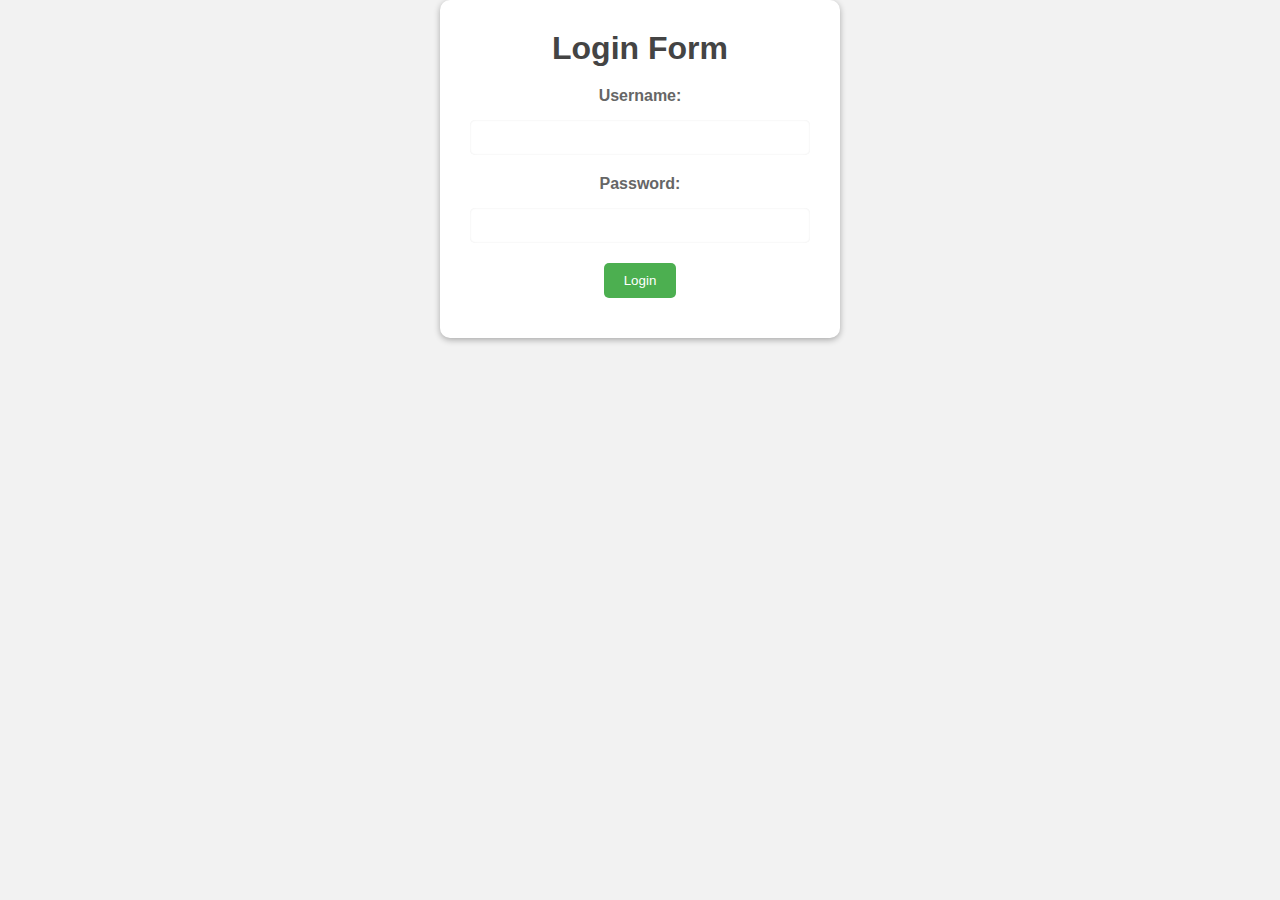
<file: index.html>
<!DOCTYPE html>
<html>
<head>
	<meta name="viewport" content="width=device-width, initial-scale=1.0">
	<title>Login Form</title>
	<link rel="stylesheet" href="style.css">
</head>
<body>
	<div class="container">
		<h1>Login Form</h1>
		<form>
			<label for="username">Username:</label>
			<input type="text" id="username" name="username">

			<label for="password">Password:</label>
			<input type="password" id="password" name="password">

			<input type="submit" value="Login">
		</form>
		<div id="error" class="error"></div>
	</div>

	<script src="script.js"></script>
</body>
</html>
</file>
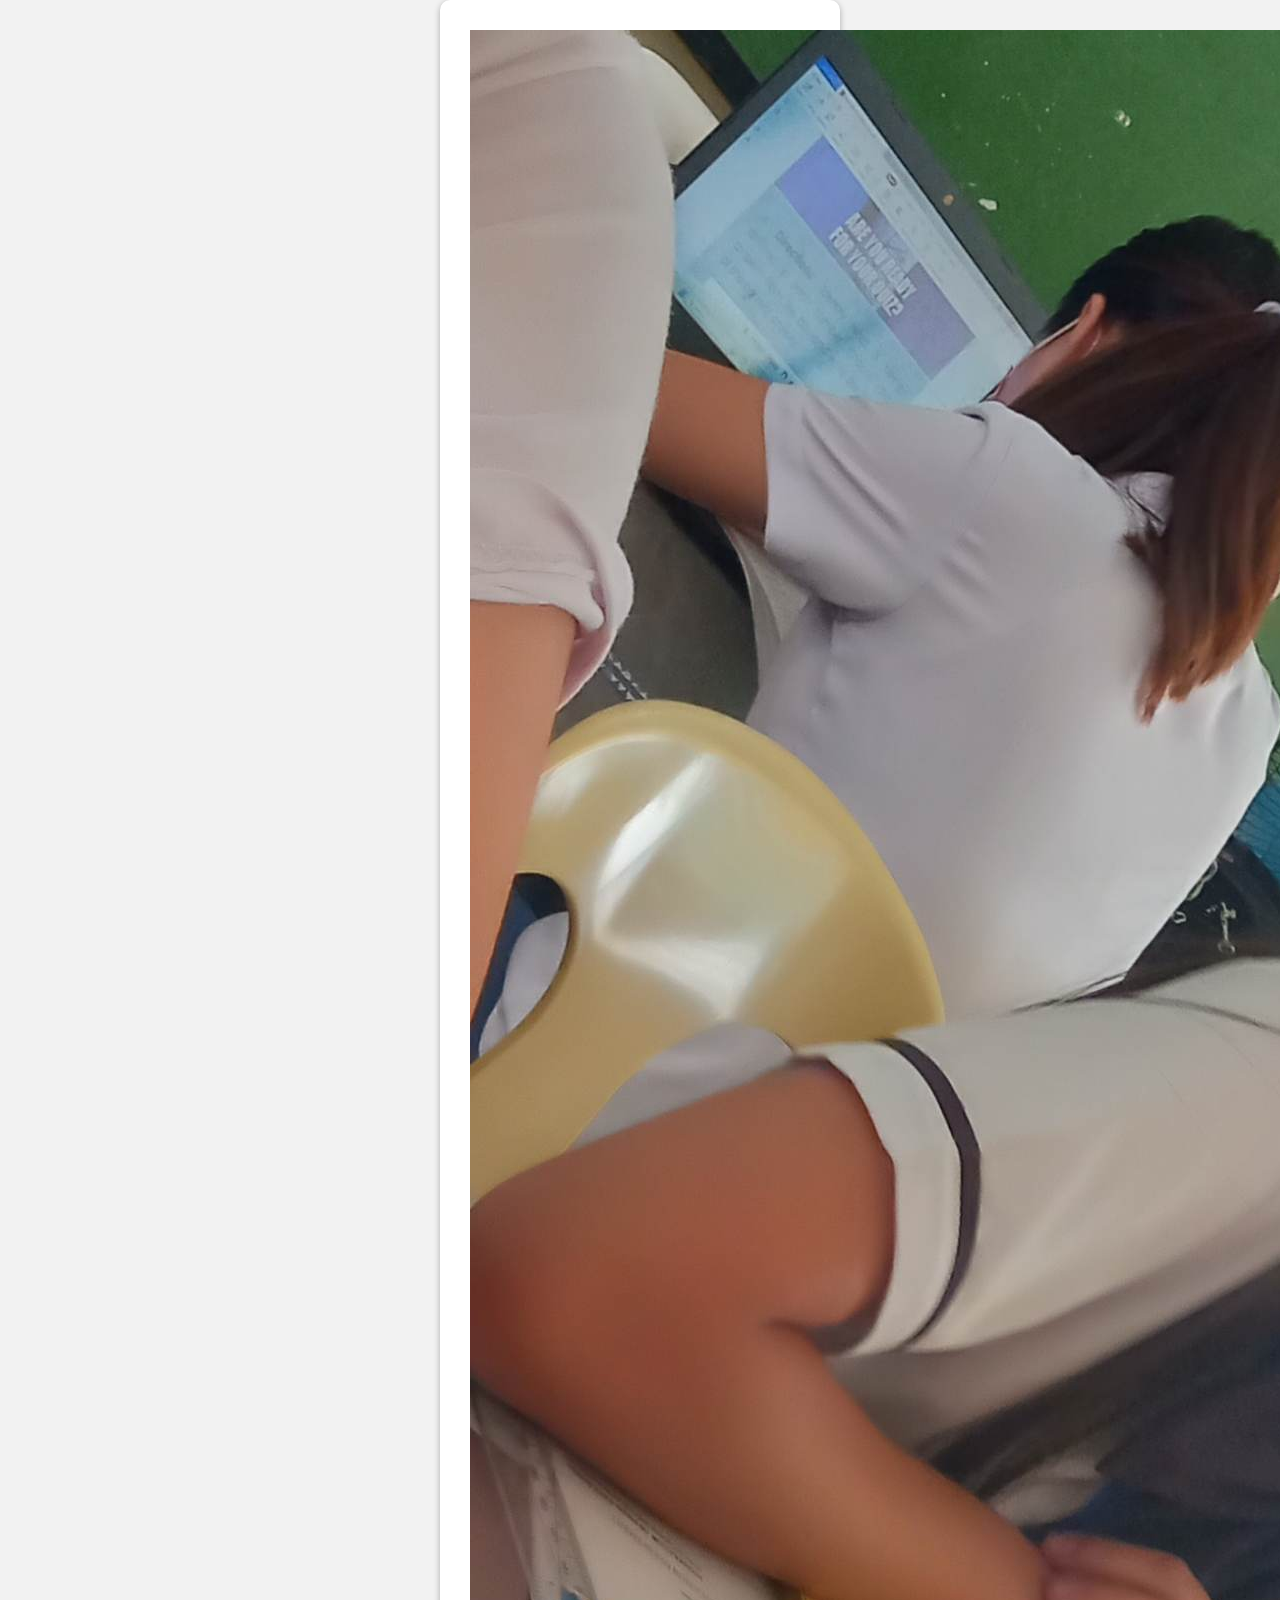
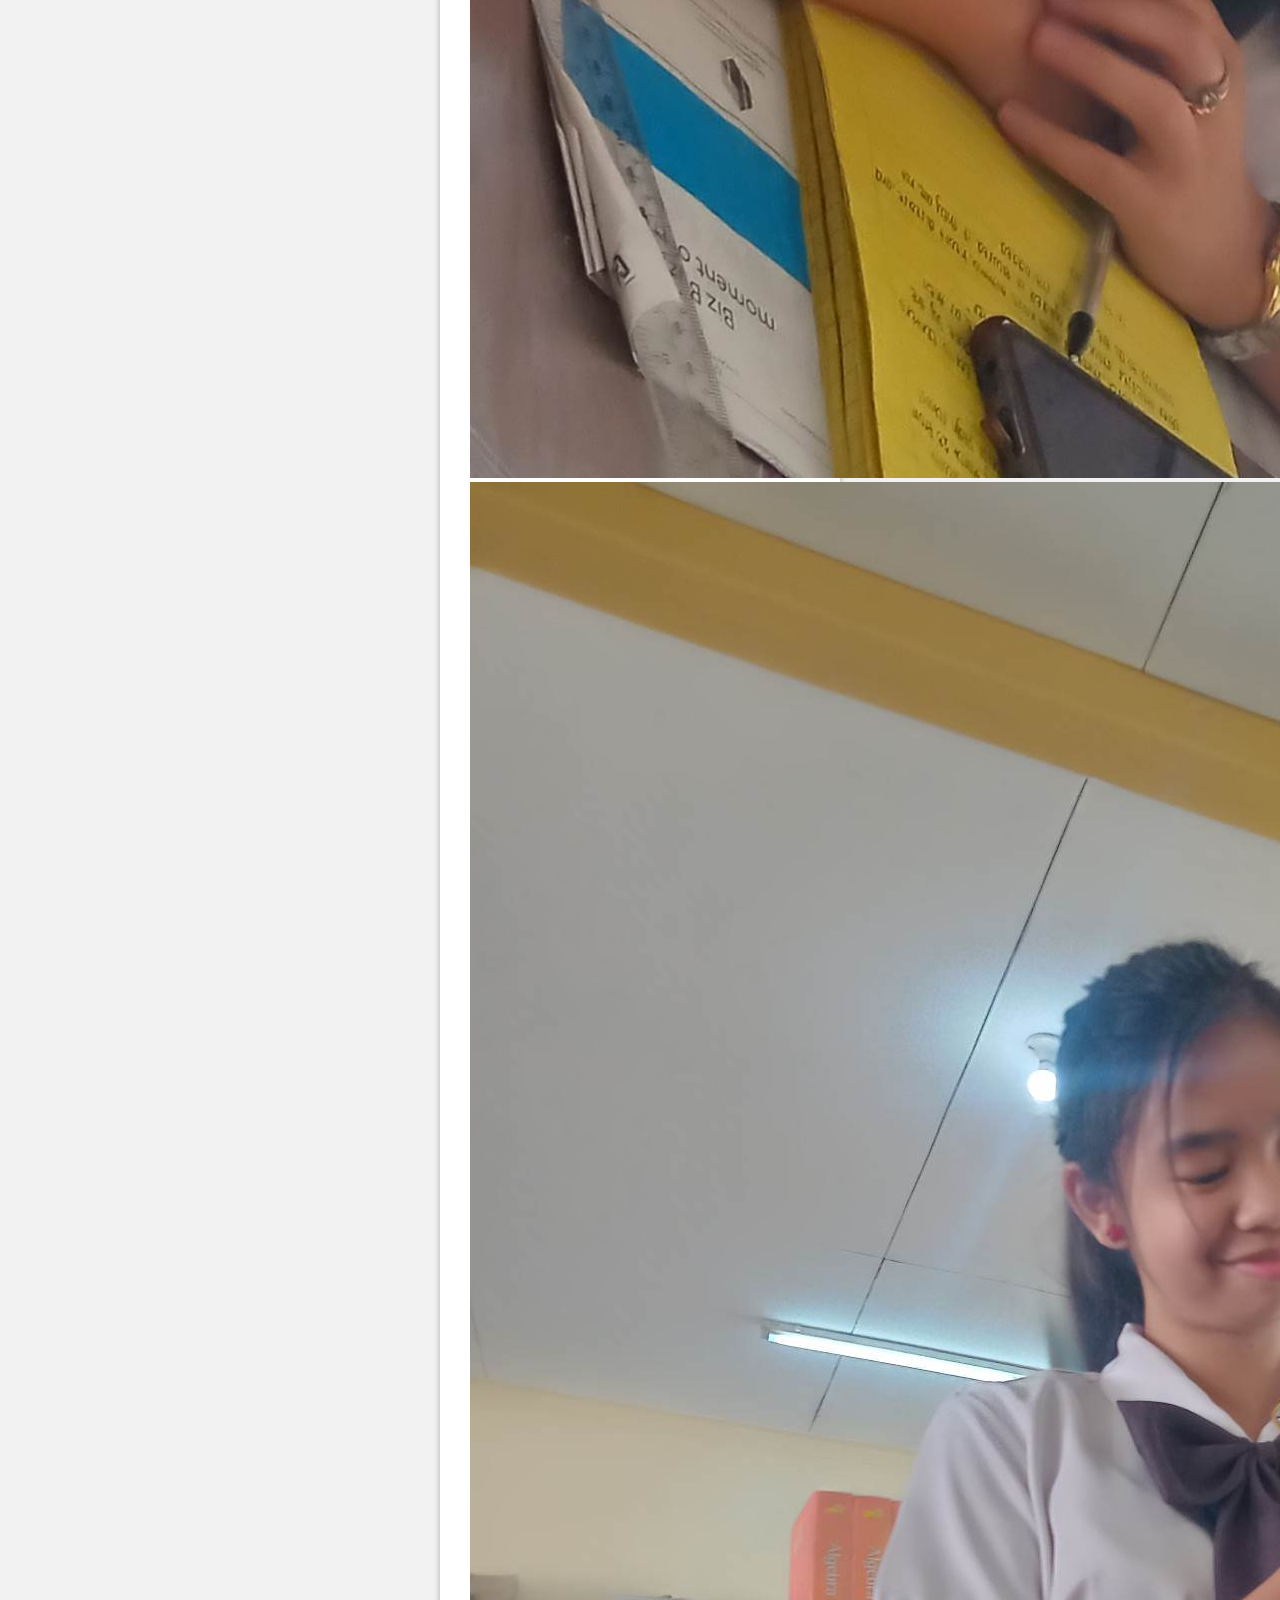
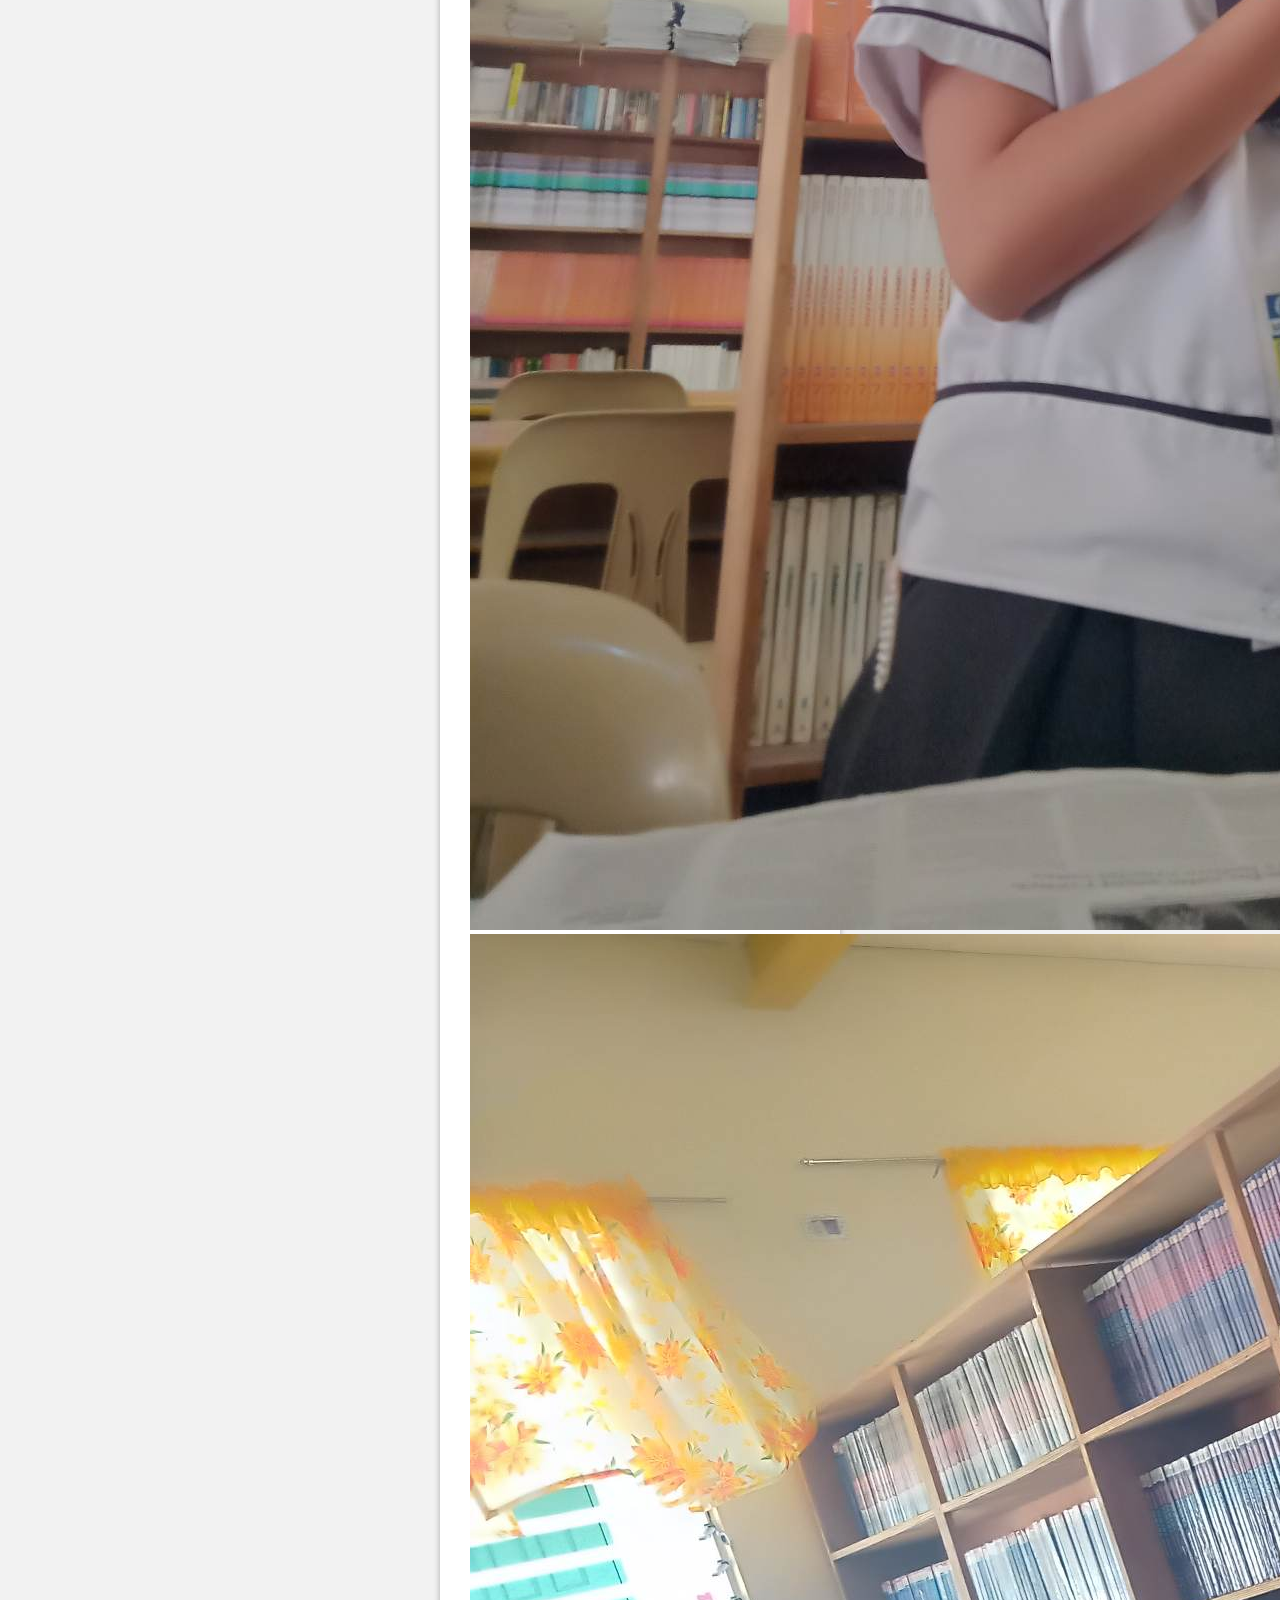
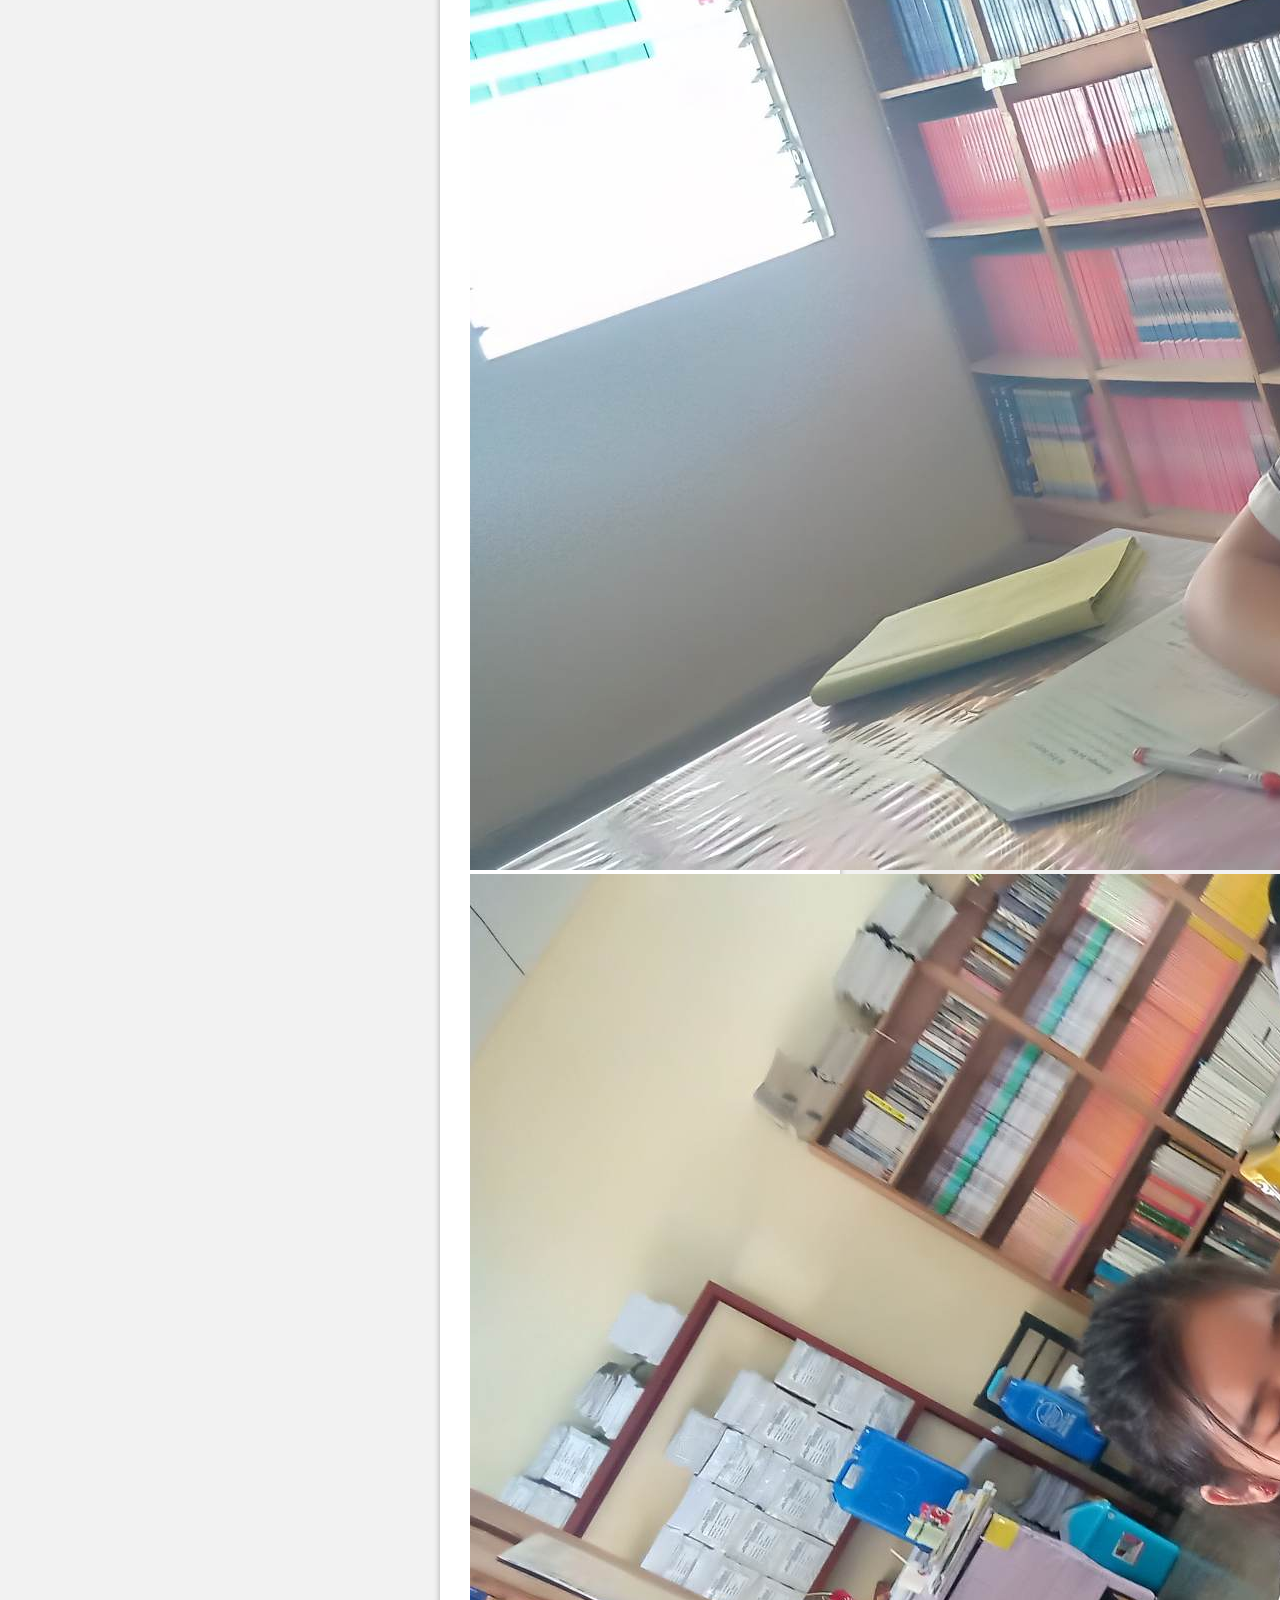
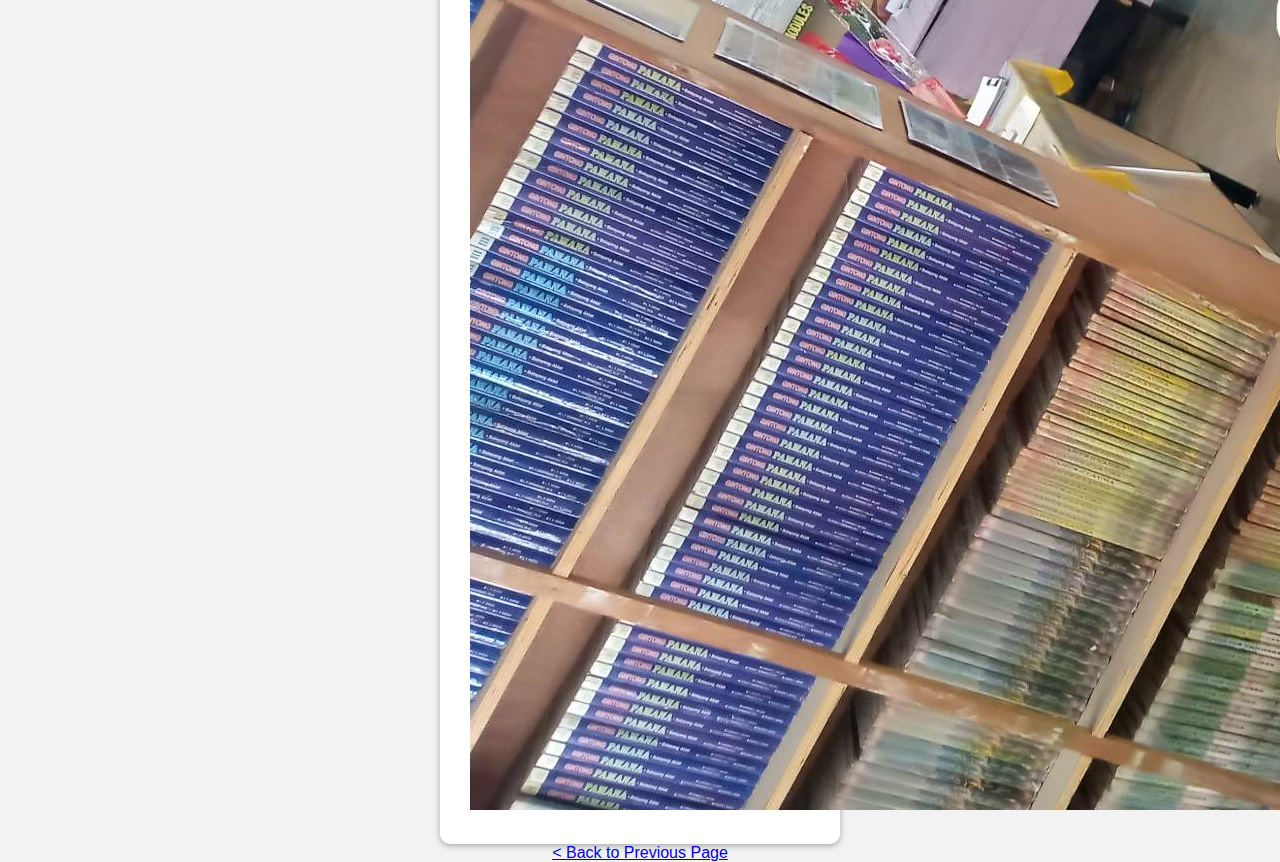
<file: love.html>
<!DOCTYPE html>
<html>
<head>
	<title>My Love</title>
	<link rel="stylesheet" type="text/css" href="style.css">
</head>
<body>
	<div class="header">
	</div>
	<div class="container">
		<div class="image-container">
			<img src="cass1.jpg" alt="the picture of the girl i love the most">
		</div>
		<div class="image-container">
			<img src="cass2.jpg" alt="the picture of the girl i love the most">
		</div>
		<div class="image-container">
			<img src="cass3.jpg" alt="the picture of the girl i love the most">
		</div>
		<div class="image-container">
			<img src="cass4.jpg" alt="the picture of the girl i love the most">
		</div>
	</div>
    <div class="button-container">
		<a href="new-page.html" class="back-button">&lt; Back to Previous Page</a>
	</div>
</body>
</html>
</file>
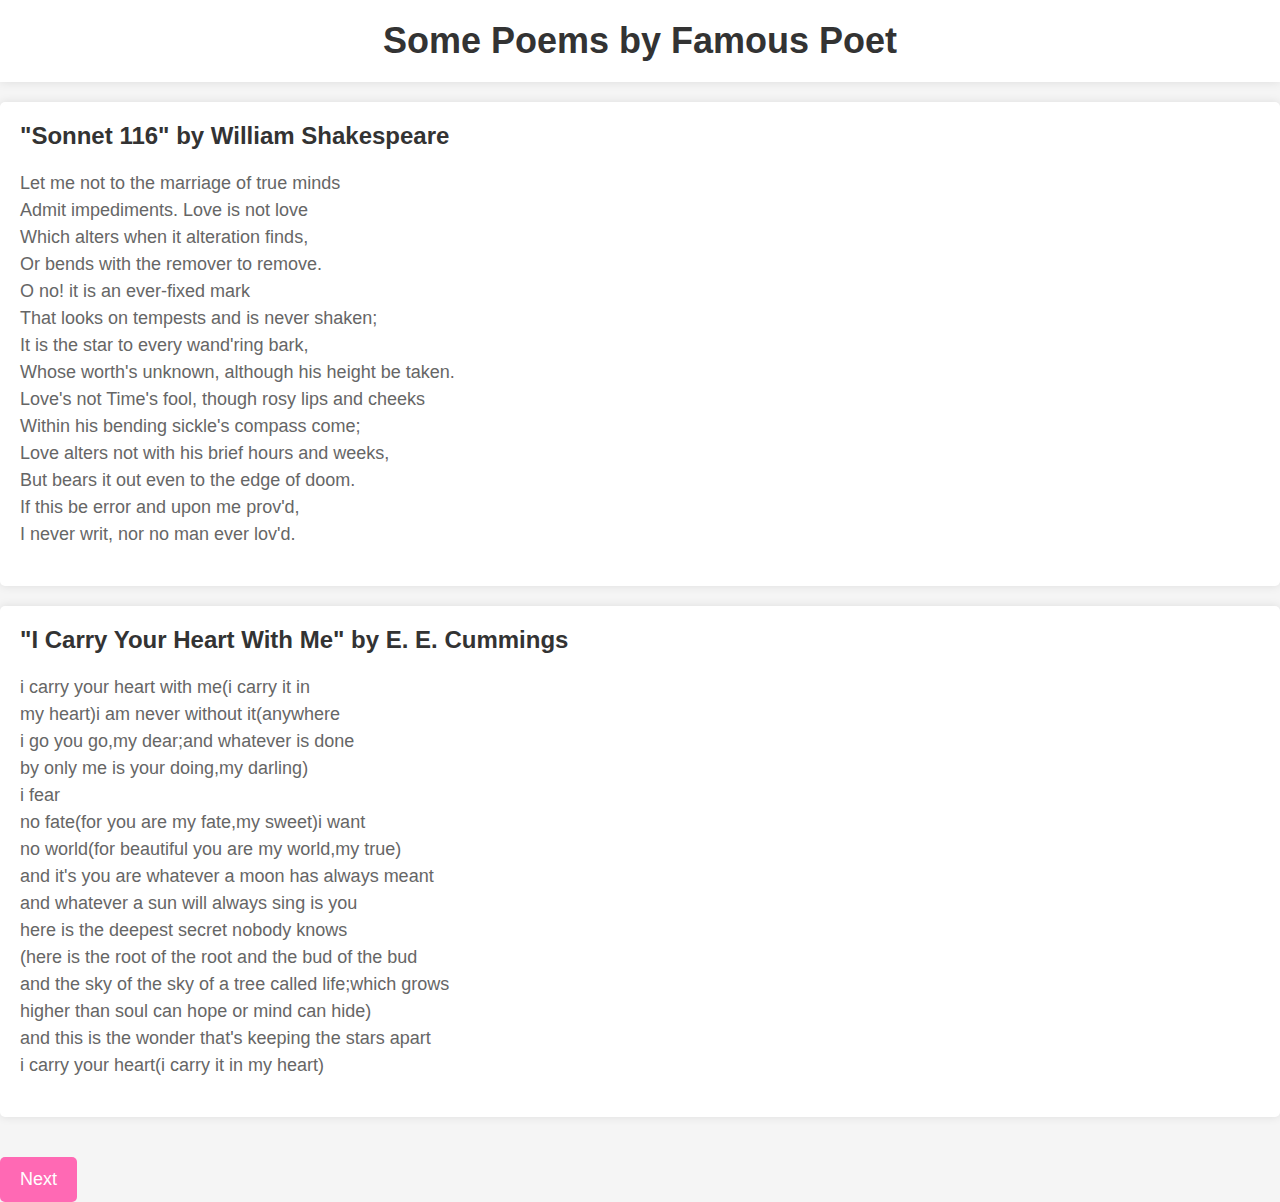
<file: new-page.html>
<!DOCTYPE html>
<html>
  <head>
    <meta charset="UTF-8">
    <title>Love Poems</title>
    <link rel="stylesheet" href="style2.css">
  </head>
  <body>
    <div class="header">
      <h1>Some Poems by Famous Poet</h1>
    </div>
    <div class="poem">
      <h2>"Sonnet 116" by William Shakespeare</h2>
      <p>Let me not to the marriage of true minds<br>
      Admit impediments. Love is not love<br>
      Which alters when it alteration finds,<br>
      Or bends with the remover to remove.<br>
      O no! it is an ever-fixed mark<br>
      That looks on tempests and is never shaken;<br>
      It is the star to every wand'ring bark,<br>
      Whose worth's unknown, although his height be taken.<br>
      Love's not Time's fool, though rosy lips and cheeks<br>
      Within his bending sickle's compass come;<br>
      Love alters not with his brief hours and weeks,<br>
      But bears it out even to the edge of doom.<br>
      If this be error and upon me prov'd,<br>
      I never writ, nor no man ever lov'd.</p>
    </div>
    <div class="poem">
      <h2>"I Carry Your Heart With Me" by E. E. Cummings</h2>
      <p>i carry your heart with me(i carry it in<br>
      my heart)i am never without it(anywhere<br>
      i go you go,my dear;and whatever is done<br>
      by only me is your doing,my darling)<br>
      i fear<br>
      no fate(for you are my fate,my sweet)i want<br>
      no world(for beautiful you are my world,my true)<br>
      and it's you are whatever a moon has always meant<br>
      and whatever a sun will always sing is you<br>
      here is the deepest secret nobody knows<br>
      (here is the root of the root and the bud of the bud<br>
      and the sky of the sky of a tree called life;which grows<br>
      higher than soul can hope or mind can hide)<br>
      and this is the wonder that's keeping the stars apart<br>
      i carry your heart(i carry it in my heart)</p>
    </div>
  </div>
  <button class="next-btn" onclick="window.location.href='love.html'">Next</button>
</div>
  </body>
</html>
</file>
<file: style.css>
/* General styles */

* {
    box-sizing: border-box;
    margin: 0;
    padding: 0;
  }
  
  body {
    background-color: #f2f2f2;
    font-family: Arial, sans-serif;
  }
  
  /* Container styles */
  
  .container {
    background-color: #fff;
    border-radius: 5px;
    box-shadow: 0 0 10px rgba(0, 0, 0, 0.3);
    margin: 50px auto;
    max-width: 400px;
    padding: 20px;
  }
  
  .container h1 {
    color: #444;
    margin-bottom: 20px;
    text-align: center;
  }
  
  /* Form styles */

  form {
    display: flex;
    flex-direction: column;
    align-items: center;
  }
  
  
  form label {
    color: #666;
    display: block;
    font-weight: bold;
    margin-bottom: 5px;
  }
  
  form input[type="text"],
  form input[type="password"] {
    border: none;
    border-radius: 5px;
    box-shadow: 0 0 2px rgba(0, 0, 0, 0.1) inset;
    margin-bottom: 20px;
    padding: 10px;
    width: 100%;
  }
  
  form input[type="submit"] {
    background-color: #4CAF50;
    border: none;
    border-radius: 5px;
    color: #fff;
    cursor: pointer;
    padding: 10px 20px;
  }
  
  form input[type="submit"]:hover {
    background-color: #3e8e41;
  }
  
  /* Error message styles */
  
  #error {
    color: #f00;
    font-size: 0.8em;
    margin-bottom: 10px;
    text-align: center;
  }


  body {
    font-family: Arial, sans-serif;
    background-color: #f2f2f2;
    text-align: center;
    margin: 0;
    padding: 0;
  }
  
  .container {
    max-width: 400px;
    margin: 0 auto;
    background-color: #fff;
    padding: 30px;
    border-radius: 10px;
    box-shadow: 0 2px 6px rgba(0, 0, 0, 0.3);
  }
  
  input[type="text"],
  input[type="password"] {
    width: 100%;
    padding: 10px;
    margin-top: 10px;
    margin-bottom: 20px;
    border: none;
    border-radius: 5px;
    box-shadow: 0 2px 6px rgba(0, 0, 0, 0.3);
  }
  
  button[type="submit"] {
    background-color: #4CAF50;
    color: #fff;
    border: none;
    border-radius: 5px;
    padding: 10px 20px;
    cursor: pointer;
  }
</file>
<file: style2.css>
body {
    background-color: #f5f5f5;
    font-family: Arial, sans-serif;
    margin: 0;
  }
  
  .header {
    background-color: #fff;
    padding: 20px;
    text-align: center;
    box-shadow: 0 0 10px rgba(0, 0, 0, 0.1);
  }
  
  .header h1 {
    margin: 0;
    font-size: 36px;
    color: #333;
  }
  
  .poem {
    background-color: #fff;
    margin: 20px 0;
    padding: 20px;
    border-radius: 5px;
    box-shadow: 0 0 10px rgba(0, 0, 0, 0.1)
    }

    .poem h2 {
    margin-top: 0;
    font-size: 24px;
    color: #333;
    }
    
    .poem p {
    font-size: 18px;
    line-height: 1.5;
    color: #666;
    }
    
    .footer {
    background-color: #333;
    color: #fff;
    text-align: center;
    padding: 20px;
    position: absolute;
    bottom: 0;
    width: 100%;
    }
    
    
    @media screen and (max-width: 768px) {
    .header h1 {
    font-size: 24px;
    }
    .poem h2 {
    font-size: 20px;
    }
    .poem p {
    font-size: 16px;
    }
    }

    .next-btn {
        background-color: #ff69b4;
        color: #fff;
        border: none;
        padding: 12px 20px;
        border-radius: 5px;
        font-size: 18px;
        cursor: pointer;
        margin-top: 20px;
        transition: all 0.3s ease;
      }
      
      .next-btn:hover {
        background-color: #e64d89;
      }
</file>
